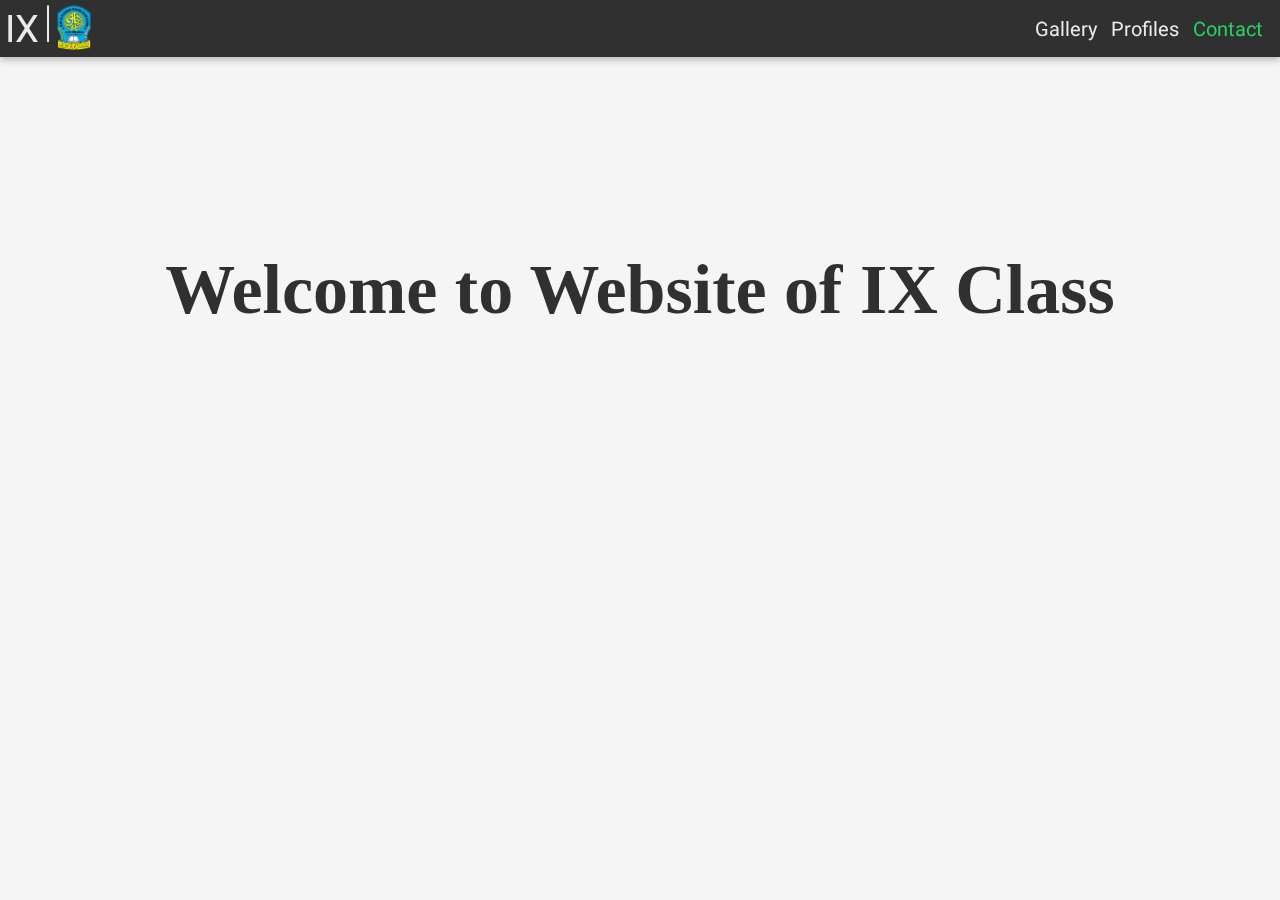
<file: index.html>
<!DOCTYPE html>
<html lang="en">
  <head>
    <meta charset="UTF-8" />
    <meta http-equiv="X-UA-Compatible" content="IE=edge" />
    <meta name="viewport" content="width=device-width, initial-scale=1.0" />
    <title>Kelas 9</title>
    <link rel="icon" type="image/png" sizes="32x32" href="foto/logo/favicon-32x32.png" />
    <link rel="icon" type="image/png" sizes="16x16" href="foto/logo/favicon-16x16.png" />
    <link rel="stylesheet" href="style.css" />
    <link rel="stylesheet" href="header.css" />
    <link rel="preconnect" href="https://fonts.googleapis.com" />
    <link rel="preconnect" href="https://fonts.gstatic.com" crossorigin />
    <link href="https://fonts.googleapis.com/css2?family=Source+Sans+Pro:wght@700&display=swap" rel="stylesheet" />
    <link href="https://fonts.googleapis.com/css2?family=Vazirmatn:wght@700&display=swap" rel="stylesheet" />
    <link href="https://fonts.googleapis.com/css2?family=Caveat:wght@600&display=swap" rel="stylesheet" />
  </head>
  <body>
    <div class="container">
      <nav class="header">
        <div class="logokelas">
          <a href="index.html" class="kelas">IX</a>
          <p>|</p>
          <img src="foto/logo/logo.png" alt="logo smpi" />
        </div>
        <div class="link">
          <ul>
            <li><a href="gallery.html" class="active">Gallery</a></li>
            <li><a href="profiles.html" class="profiles">Profiles</a></li>
            <li><a href="mailto:kelas9sempia@gmail.com?subject=Tolong%20Dong" class="contact">Contact</a></li>
          </ul>
        </div>
      </nav>
      <div class="isi">
        <div class="content">
          <h1>Welcome to Website of IX Class</h1>
        </div>
      </div>
    </div>
  </body>
</html>
</file>
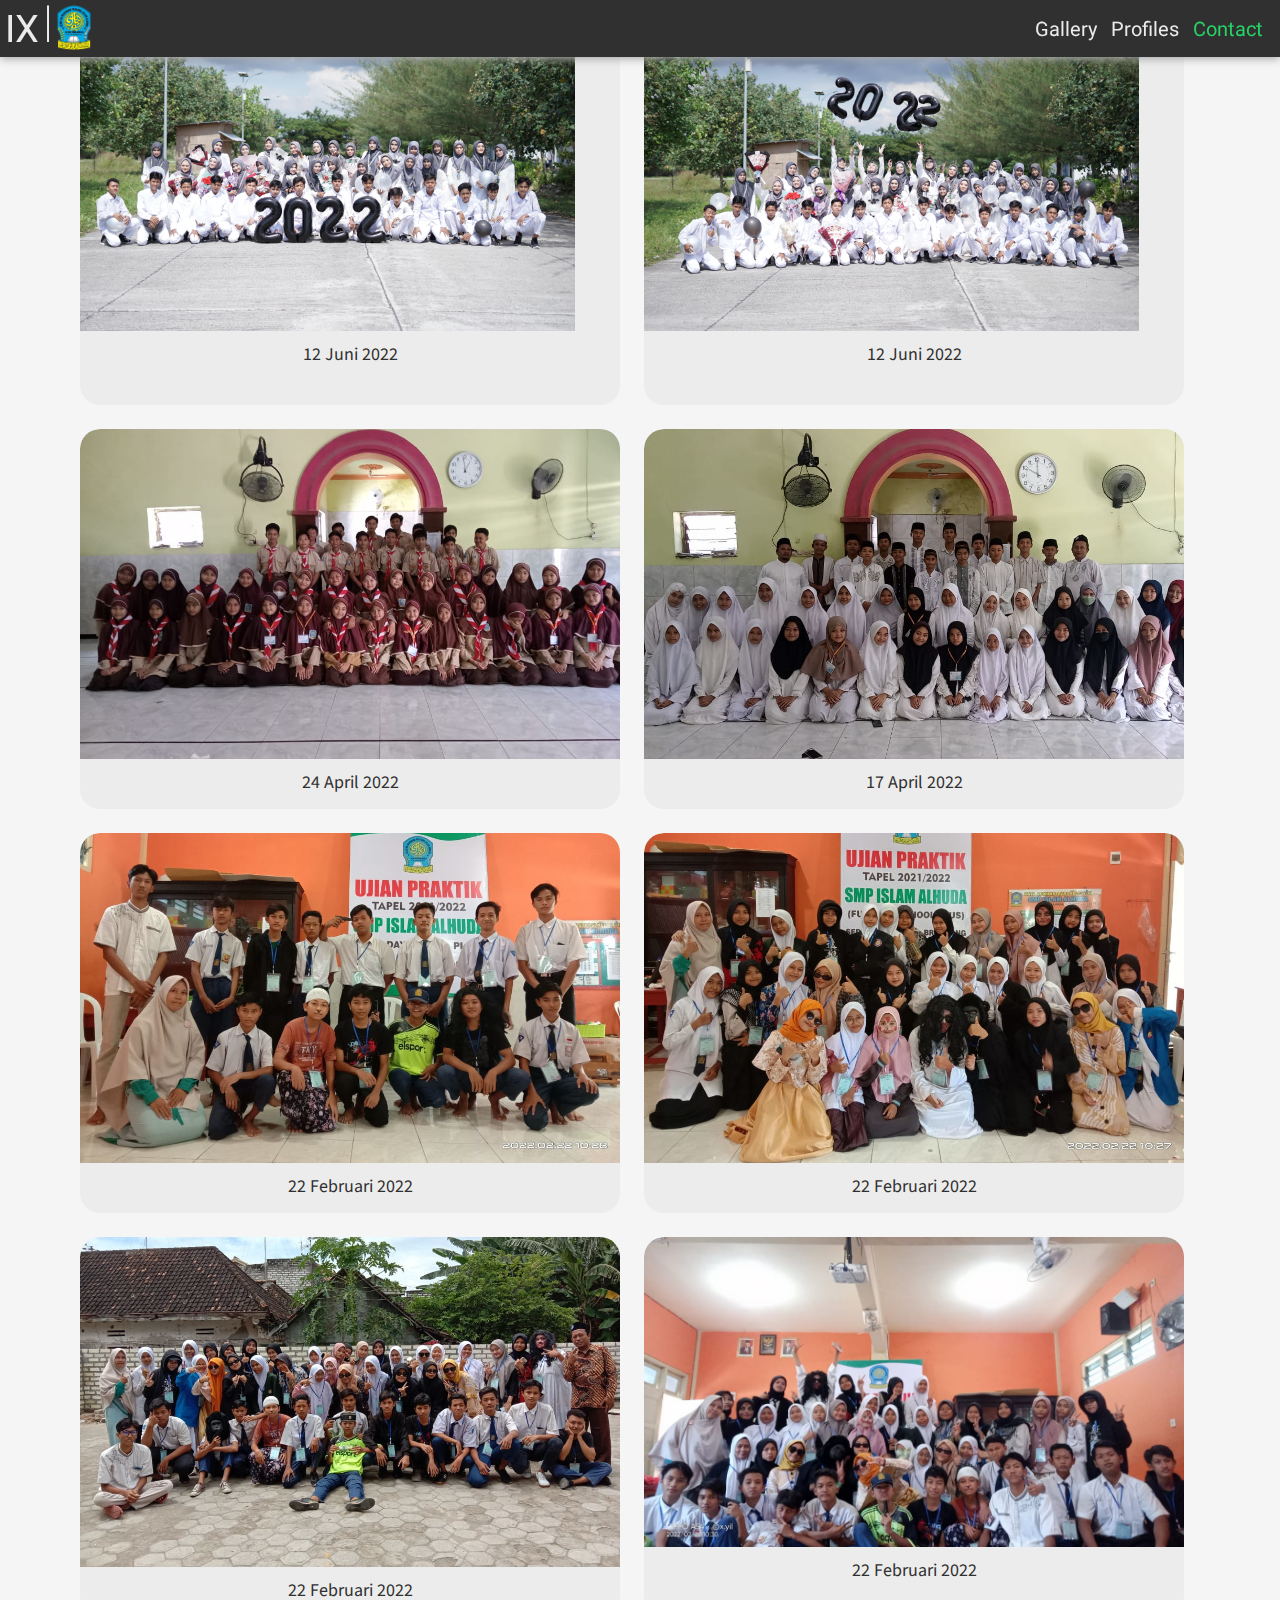
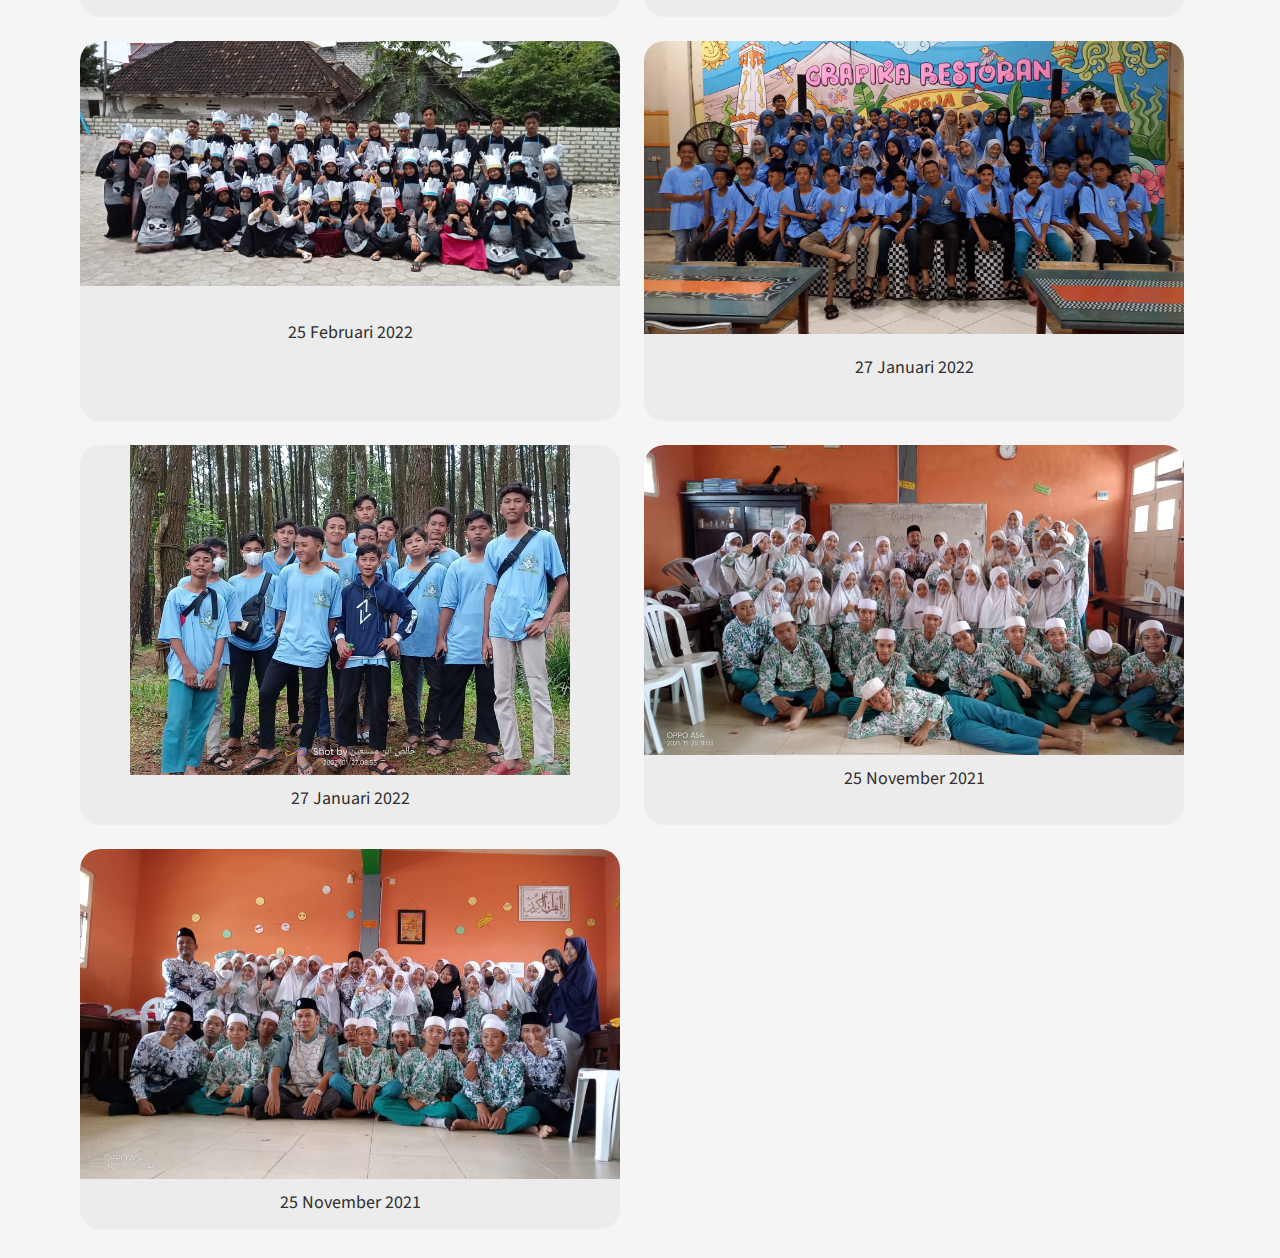
<file: gallery.html>
<!DOCTYPE html>
<html lang="en">
  <head>
    <meta charset="UTF-8" />
    <meta http-equiv="X-UA-Compatible" content="IE=edge" />
    <meta name="viewport" content="width=device-width, initial-scale=1.0" />
    <title>Gallery Kelas 9</title>
    <link rel="icon" type="image/png" sizes="32x32" href="foto/logo/favicon-32x32.png" />
    <link rel="icon" type="image/png" sizes="16x16" href="foto/logo/favicon-16x16.png" />
    <link rel="stylesheet" href="gallerystyle.css" />
    <link rel="stylesheet" href="responsive.css" />
    <link rel="stylesheet" href="header.css" />
    <link rel="preconnect" href="https://fonts.googleapis.com" />
    <link rel="preconnect" href="https://fonts.gstatic.com" crossorigin />
    <link href="https://fonts.googleapis.com/css2?family=Vazirmatn:wght@700&display=swap" rel="stylesheet" />
    <link href="https://fonts.googleapis.com/css2?family=Source+Sans+Pro:wght@700&display=swap" rel="stylesheet" />
  </head>
  <body>
    <div class="container">
      <nav class="header">
        <div class="logokelas">
          <a href="index.html" class="kelas">IX</a>
          <p>|</p>
          <img class="logo" src="foto/logo/logo.png" alt="logo smpi" />
        </div>
        <div class="link">
          <ul>
            <li><a href="gallery.html" class="active">Gallery</a></li>
            <li><a href="profiles.html" class="profiles">Profiles</a></li>
            <li><a href="mailto:kelas9sempia@gmail.com?subject=Tolong%20Dong" class="contact">Contact</a></li>
          </ul>
        </div>
      </nav>
      <div class="isi">
        <div class="foto graduation">
          <a target="_blank" href="foto/IDK08788-min.JPG">
            <img src="foto/IDK08788-min.JPG" alt="graduation" />
          </a>
          <p class="desc">12 Juni 2022</p>
        </div>
        <div class="foto graduation">
          <a target="_blank" href="foto/IDK08797-min.JPG">
            <img src="foto/IDK08797-min.JPG" alt="graduation" />
          </a>
          <p class="desc">12 Juni 2022</p>
        </div>
        <div class="foto">
          <a target="_blank" href="foto/1651016452073.jpg">
            <img src="foto/1651016452073.jpg" alt="free" />
          </a>
          <p class="desc">24 April 2022</p>
        </div>
        <div class="foto">
          <a target="_blank" href="foto/1651016452030.jpg">
            <img src="foto/1651016452030.jpg" alt="doa_bersama" />
          </a>
          <p class="desc">17 April 2022</p>
        </div>
        <div class="foto">
          <a target="_blank" href="foto/dramaboy.jpg">
            <img src="foto/crop/dramaboycrop.jpg" alt="drama" />
          </a>
          <p class="desc">22 Februari 2022</p>
        </div>
        <div class="foto">
          <a target="_blank" href="foto/dramagirl.jpg">
            <img src="foto/crop/dramagirlcrop1.jpg" alt="drama" />
          </a>
          <p class="desc">22 Februari 2022</p>
        </div>
        <div class="foto">
          <a target="_blank" href="foto/crop/dramacrop.jpg">
            <img src="foto/crop/dramacrop.jpg" alt="drama" />
          </a>
          <p class="desc">22 Februari 2022</p>
        </div>
        <div class="foto mix">
          <a target="_blank" href="foto/1648888452833.jpg">
            <img src="foto/1648888452833.jpg" alt="drama" />
          </a>
          <p class="desc">22 Februari 2022</p>
        </div>
        <div class="foto masak">
          <a target="_blank" href="foto/1648888452581.jpg">
            <img src="foto/1648888452581.jpg" alt="masak" />
          </a>
          <p class="desc">25 Februari 2022</p>
        </div>
        <div class="foto jogja">
          <a target="_blank" href="foto/1648985184401.jpg">
            <img src="foto/crop/jogja.jpg" alt="jogja" />
          </a>
          <p class="desc">27 Januari 2022</p>
        </div>
        <div class="foto jogjaboy">
          <a target="_blank" href="foto/1648985184341.jpg">
            <img src="foto/1648985184341.jpg" alt="jogja" />
          </a>
          <p class="desc">27 Januari 2022</p>
        </div>
        <div class="foto harigurumix">
          <a target="_blank" href="foto/1648985298294.jpg">
            <img src="foto/1648985298294.jpg" alt="hariguru" />
          </a>
          <p class="desc">25 November 2021</p>
        </div>
        <div class="foto hariguru">
          <a target="_blank" href="foto/1648985298274.jpg">
            <img src="foto/1648985298274.jpg" alt="hariguru" />
          </a>
          <p class="desc">25 November 2021</p>
        </div>
      </div>
    </div>
  </body>
</html>
</file>
<file: style.css>
body {
  margin: 0;
  background-color: rgb(245, 245, 245);
}

.isi .content h1 {
  text-align: center;
  color: rgb(48, 48, 48);
  font-size: 70px;
  margin-top: 250px;
}

/* Responsive */

/* ukuran mobile */
@media screen and (max-width: 576px) {
  .isi .content h1 {
    font-size: 50px;
  }

  .isi .content p {
    font-size: 60px;
  }
}
</file>
<file: header.css>
.header {
  height: 57px;
  width: 100%;
  background-color: rgb(48, 48, 48);
  display: flex;
  box-sizing: border-box;
  /* position: -webkit-sticky; Safari */
  position: fixed;
  z-index: 999;
  top: 0;
  box-shadow: 0 2px 8px rgb(170, 170, 170);
}

.header .logokelas {
  display: flex;
  margin-top: 1px;
}

.header .kelas {
  display: inline-block;
  font-size: 38px;
  color: rgb(235, 235, 235);
  text-decoration: none;
  padding: 2px 5px;
  font-family: "Vazirmatn", sans-serif;
}

.header .logokelas p {
  font-size: 40px;
  color: rgb(236, 236, 236);
  margin-top: -5px;
}

img {
  height: 45px;
  padding: 4px 5px;
}

.link ul {
  list-style-type: none;
  right: 0;
  position: absolute;
  box-sizing: border-box;
  display: flex;
  margin: 15px 10px;
}

.link a {
  font-size: 20px;
  color: rgb(235, 235, 235);
  text-decoration: none;
  font-family: "Vazirmatn", sans-serif;
  padding: 7px;
  border: 2px transparent;
}

.link a:hover {
  color: rgb(206, 206, 206);
}

.link .contact {
  color: #25d366;
}

.link .contact:hover {
  color: rgb(166, 247, 166);
}

/* Responsive */
@media only screen and (max-width: 385px) {
  .link ul {
    margin-top: 17px;
  }

  .link a {
    font-size: 18px;
    padding: 4px;
  }
}

/* mobile */
@media only screen and (max-width: 576px) {
  .header .logokelas p {
    margin-top: 0;
  }
}
</file>
<file: gallerystyle.css>
body {
  margin: 0;
  background-color: rgb(245, 245, 245);
}

.isi {
  width: 1352px;
  height: auto;
  float: none;
  margin: 60px auto 0 auto;
  overflow: hidden;
}

.foto {
  margin: 20px 15px;
  float: left;
  width: auto;
  height: 300px;
  border-radius: 20px;
  background-color: rgb(236, 236, 236);
  overflow: hidden;
  box-sizing: border-box;
}

.foto:hover {
  box-shadow: 0 4px 8px rgb(153, 153, 153);
  transition: 0.2s;
}

.jogjaboy {
  width: 420px;
}

.foto img {
  width: 420px;
  height: auto;
  margin: auto;
  border-radius: 20px 20px 0 0;
  padding: 0;
}

.foto .desc {
  text-align: center;
  color: rgb(48, 48, 48);
  font-family: "Source Sans Pro", sans-serif;
  font-size: 18px;
  margin: auto;
  padding-top: 7px;
}

.jogjaboy img {
  width: 320px;
  height: auto;
  margin-left: 50px;
  border-radius: 0;
}

.masak .desc {
  padding: 30px;
}

.jogja .desc {
  margin: auto;
  padding: 17px;
}

.graduation img {
  margin-top: -24px;
}

/* float clear */
.foto:before,
.foto:after {
  content: " "; /* 1 */
  display: table; /* 2 */
}

.foto:after {
  clear: both;
}

/**
 * For IE 6/7 only
 * Include this rule to trigger hasLayout and contain floats.
 */
.foto {
  *zoom: 1;
}
</file>
<file: responsive.css>
/* reponsive */
/* mobile */
@media only screen and (max-width: 810px) {
    .isi {
        width: auto;
    }

    .foto {
        width: 350px;
        height: auto;
        margin: 20px auto;
        float: none;
    }

    .foto img {
        display: block;
        height: 212px;
        width: auto;
        margin: 0 auto 0 auto;
    }

    .mix img {
        height: 200px;
        width: auto;
    }

    .masak img {
        height: 160px;
        width: auto;
    }

    .jogja img {
        height: 188px;
        width: auto;
    }

    .jogjaboy img {
        height: 262px;
        width: auto;
    }

    .harigurumix img {
        height: 200px;
        width: auto;
    }

    .foto .desc {
        padding: 10px 0 10px 0;
    }

    .masak .desc {
        padding-top: 17px;
    }

    .jogja .desc {
        margin-top: 2px;
    }
     
}

/* tablet */
@media only screen and (min-device-width: 810px) and (max-width: 1200px) {
    .isi {
        width: auto;
    }

    .foto {
        width: 495px;
        height: auto;
        margin: 20px auto;
        float: none;
    }

    .foto img {
        display: block;
        height: 300px;
        width: auto;
        margin-top: 0;
        padding-top: 0;
    }

    .foto .desc {
        padding: 7px;
    }

    .masak img {
        height: 223px;
        width: auto;
    }

    .jogja img {
        height: 267px;
        width: auto;
    }
    .jogjaboy img {
        height: 372px;
        width: auto;
        margin: 0 auto 10px auto;
    }

    .foto .desc {
        padding-top: auto;
    }

    .jogjaboy .desc {
        padding-top:0;
    }
}

@media only screen and (min-width:1200px) and (max-width: 1320px) {
    .isi {
        width: 1140px;
        margin: 10px auto;
        padding: 5px;
    }

    .foto {
        display: inline-block;
        width: 540px;
        height: 380px;
        margin: 10px;
        float: none;
        overflow: hidden;
    }

    .foto img {
        height: 330px;
        width: auto;
    }

    .masak img {
        height: 245px;
        width: auto;
    }

    .jogja img {
        height: 293px;
        width: auto;
    }

    .mix img {
        height: 310px;
        width: auto;
    }

    .harigurumix img {
        height: 310px;
        width: auto;
    }

    .foto .desc {
        padding-bottom: 10px;
    }

}
</file>
